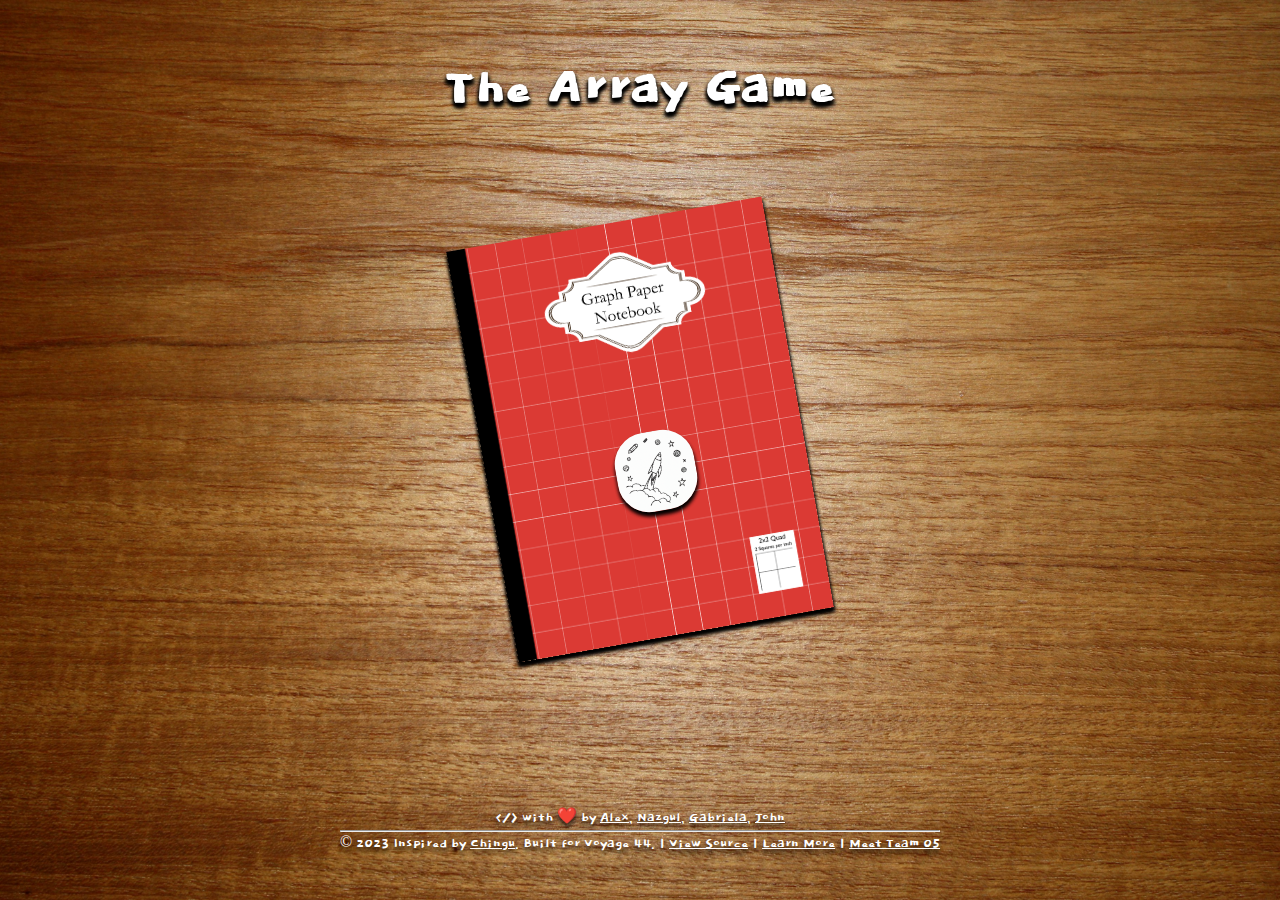
<file: index.html>
<!DOCTYPE html>
<html lang="en">
  <head>
    <meta charset="UTF-8" />
    <meta http-equiv="X-UA-Compatible" content="IE=edge" />
    <meta name="viewport" content="width=device-width, initial-scale=1.0" />
    <link
      rel="apple-touch-icon"
      sizes="180x180"
      href="./docs/favicon_io/apple-touch-icon.png"
    />
    <link
      rel="icon"
      type="image/png"
      sizes="32x32"
      href="./docs/favicon_io/favicon-32x32.png"
    />
    <link
      rel="icon"
      type="image/png"
      sizes="16x16"
      href="./docs/favicon_io/favicon-16x16.png"
    />
    <link rel="preconnect" href="https://fonts.googleapis.com" />
    <link rel="preconnect" href="https://fonts.gstatic.com" crossorigin />
    <link
      href="https://fonts.googleapis.com/css2?family=Dokdo&family=Montserrat:wght@400;700&display=swap"
      rel="stylesheet"
    />
    <link rel="manifest" href="/site.webmanifest" />
    <link rel="stylesheet" href="src/css/landingpage.css" />
    <title>Array Game</title>
  </head>
  <body>
    <h1>The Array Game</h1>
    <main>
      <div>
        <img class="notebook" src="docs/images/Notebook_cover.png" />

        <a href="./game_page.html"
          ><img class="goSticker" src="docs/images/takeoff.png"
        /></a>
      </div>
    </main>
    <footer>
      <span> &lt;/&gt; with </span>❤️<span> by </span>
      <span>
        <a href="https://github.com/goodman2814" target="_blank">Alex</a>,
        <a href="https://github.com/nazgul7d" target="_blank">Nazgul</a>,
        <a href="https://github.com/PaulaR-05" target="_blank"> Gabriela</a>,
        <a href="https://github.com/Foughty" target="_blank">John</a>
      </span>
      <hr />
      <span> © 2023 </span>
      <span
        >Inspired by <a href="https://www.chingu.io" target="_blank">Chingu</a>.
        Built for Voyage 44. |
        <a
          href="https://github.com/chingu-voyages/v44-tier1-team-05"
          target="_blank"
          >View Source</a
        >
        |
        <a
          href="https://github.com/chingu-voyages/v44-tier1-team-05/"
          target="_blank"
          >Learn More</a
        >
      </span>
      |
      <a href="meet_team.html" id="developersPage">Meet Team 05</a>
    </footer>
    <script src="src/js/app.js"></script>
  </body>
</html>
</file>
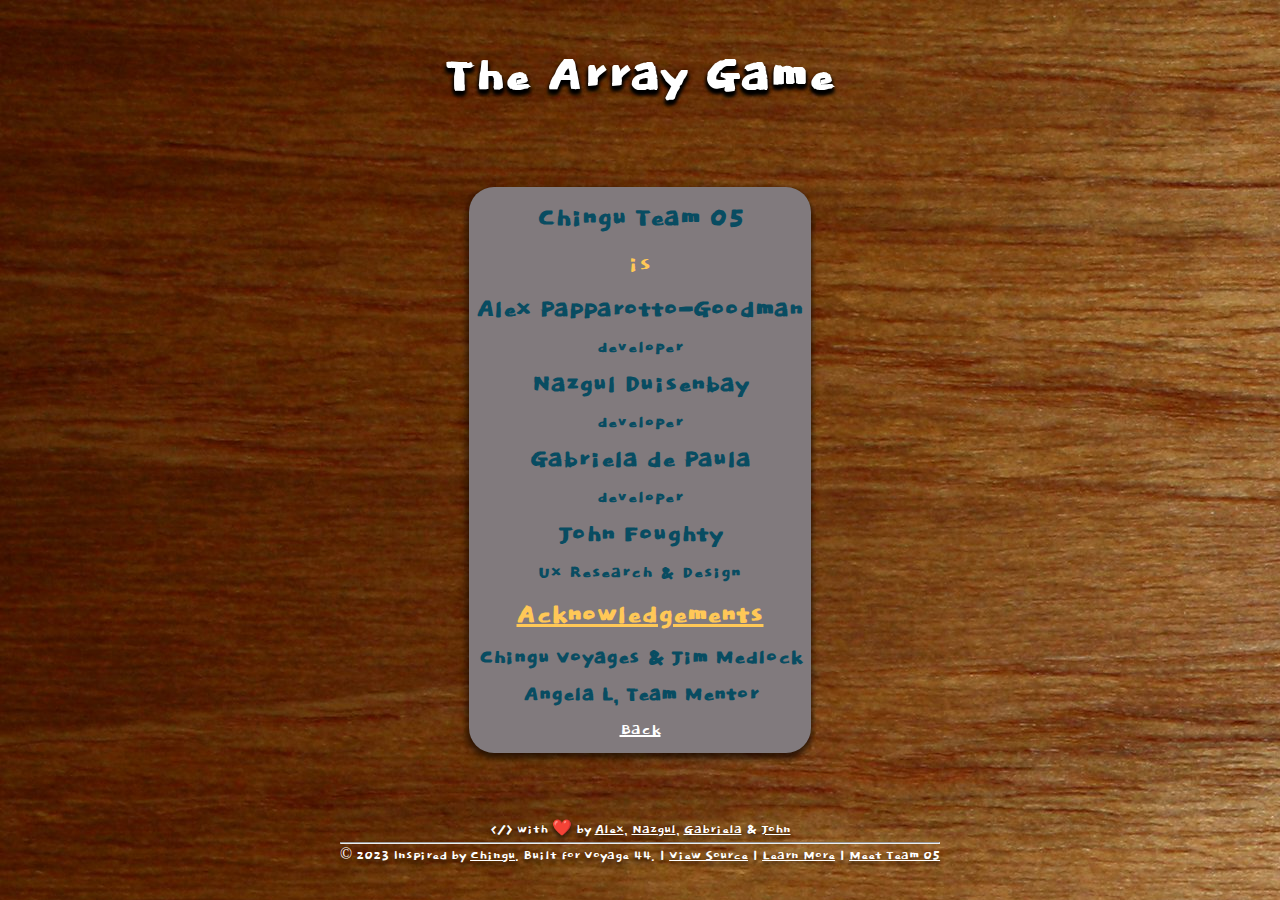
<file: meet_team.html>
<!DOCTYPE html>
<html lang="en">
  <head>
    <meta charset="UTF-8" />
    <meta http-equiv="X-UA-Compatible" content="IE=edge" />
    <meta name="viewport" content="width=device-width, initial-scale=1.0" />
    <link
      href="https://fonts.googleapis.com/css2?family=Dokdo&family=Montserrat:wght@400;700&display=swap"
      rel="stylesheet"
    />
    <link rel="stylesheet" href="src/css/meetpage.css" />
    <title>Meet the team</title>
  </head>
  <body>
    <header>
      <h1>The Array Game</h1>
    </header>
    <main>
      <h1>Chingu Team 05</h1>
      <p>is</p>
      <div class="chingu_team">
        <div class="chingu_member">
          <a href="https://github.com/goodman2814" target="_blank"
            >Alex Papparotto-Goodman</a
          >
          <p>developer</p>
        </div>
        <div class="chingu_member">
          <a href="https://github.com/nazgul7d" target="_blank"
            >Nazgul Duisenbay</a
          >
          <p>developer</p>
        </div>
        <div class="chingu_member">
          <a href="https://github.com/PaulaR-05" target="_blank"
            >Gabriela de Paula</a
          >
          <p>developer</p>
        </div>
        <div class="chingu_member">
          <a href="https://github.com/Foughty" target="_blank">John Foughty</a>
          <p>Ux Research & Design</p>
        </div>
      </div>
      <div class="chingu_acknowledgements">
        <h1>Acknowledgements</h1>
        <ul>
          <li>Chingu Voyages & Jim Medlock</li>
          <li>Angela L, Team Mentor</li>
        </ul>
        <a href="game_page.html" class="back_link">Back</a>
      </div>
    </main>
    <footer>
      <span> &lt;/&gt; with </span>❤️<span> by </span>
      <span>
        <a href="https://github.com/goodman2814" target="_blank">Alex</a>,
        <a href="https://github.com/nazgul7d" target="_blank">Nazgul</a>,
        <a href="https://github.com/PaulaR-05" target="_blank">Gabriela</a> &
        <a href="https://github.com/Foughty" target="_blank">John</a>
      </span>
      <hr />
      <span> © 2023 </span>
      <span
        >Inspired by <a href="https://www.chingu.io" target="_blank">Chingu</a>.
        Built for Voyage 44. |
        <a
          href="https://github.com/chingu-voyages/v44-tier1-team-05"
          target="_blank"
          >View Source</a
        >
        |
        <a
          href="https://github.com/chingu-voyages/v44-tier1-team-05/"
          target="_blank"
          >Learn More</a
        >
      </span>
      |
      <a href="meet_team.html" id="developersPage">Meet Team 05</a>
    </footer>
  </body>
</html>
</file>
<file: src/css/landingpage.css>
/*
  1. Use a more-intuitive box-sizing model.
*/
*,
*::before,
*::after {
  box-sizing: border-box;
}
/*
  2. Remove default margin
*/
* {
  margin: 0;
}
/*
  3. Allow percentage-based heights in the application
*/
html,
body {
  height: 100vh;
  font-family: "Dokdo", cursive;
}
/*
  Typographic tweaks!
  4. Add accessible line-height
  5. Improve text rendering
*/
body {
  line-height: 1.5;
  -webkit-font-smoothing: antialiased;
}
/*
  6. Improve media defaults
*/
img,
picture,
video,
canvas,
svg,
hr {
  display: block;
  max-width: 100%;
}
/*
  7. Remove built-in form typography styles
*/
input,
button,
textarea,
select {
  font: inherit;
}
/*
  8. Avoid text overflows
*/
p,
h1,
h2,
h3,
h4,
h5,
h6 {
  overflow-wrap: break-word;
}

body {
  box-sizing: border-box;

  background-image: url("../../docs/images/wood-grain-texture.jpg");

  background-size: cover;
  background-position: right;
  min-height: 100vh;
  display: grid;
  place-items: center;

  cursor: url("../../docs/images/Rocket_Ship_Blue_cursor.png"), auto;

}

h1 {
  color: white;
  font-size: 60px;
  text-shadow: 0px 4px 4px rgba(0, 0, 0, 1), 0px 4px 4px rgba(0, 0, 0, 1),
    0px 4px 4px rgba(0, 0, 0, 1);
}

.notebook {
  width: 20em;
  transform: rotate(-10deg);
  box-shadow: 0px 4px 4px rgba(0, 0, 0, 1), 0px 4px 4px rgba(0, 0, 0, 0.25),
    0px 4px 4px rgba(0, 0, 0, 1);
}

.goSticker {
  width: 5em;
  border-radius: 2em;
  transform: rotate(-10deg);
  position: relative;
  top: -13em;
  left: 8.5em;
  box-shadow: 0px 4px 4px rgba(0, 0, 0, 0.25), 0px 4px 4px rgba(0, 0, 0, 0.25),
    0px 4px 4px rgba(0, 0, 0, 1);
  cursor: url("../../docs/images/Rocket_Ship_Blue_cursor.png"), auto;
}
footer {
  text-align: center;
  color: white;
  text-shadow: 0px 4px 4px rgba(0, 0, 0, 0.25), 0px 4px 4px rgba(0, 0, 0, 0.25),
    0px 4px 4px rgba(0, 0, 0, 0.25);
}

footer a {
  color: white;
}
</file>
<file: src/css/meetpage.css>
*/ *,
*::before,
*::after {
  box-sizing: border-box;
}
/*
  2. Remove default margin
*/
* {
  margin: 0;
}
/*
  3. Allow percentage-based heights in the application
*/
html,
body {
  height: 100%;
}
/*
  Typographic tweaks!
  4. Add accessible line-height
  5. Improve text rendering
*/
body {
  line-height: 1.5;
  -webkit-font-smoothing: antialiased;
}
/*
  6. Improve media defaults
*/
img,
picture,
video,
canvas,
svg {
  display: block;
  max-width: 100%;
}
/*
  7. Remove built-in form typography styles
*/
input,
button,
textarea,
select {
  font: inherit;
}
/*
  8. Avoid text overflows
*/
p,
h1,
h2,
h3,
h4,
h5,
h6 {
  overflow-wrap: break-word;
}
/*
  9. Create a root stacking context
*/
#root,
#__next {
  isolation: isolate;
}

body {
  display: grid;
  place-items: center;
  font-family: "Dokdo", cursive;
  background-image: url("../../docs/images/wood-grain-texture.jpg");

  min-height: 100vh;
  text-align: center;
  font-weight: 400;
  cursor: url("../../docs/images/Rocket_Ship_Blue_cursor.png"), auto;
}

header h1 {
  color: white;
  font-size: 60px;
  text-shadow: 0px 4px 4px rgba(0, 0, 0, 1), 0px 4px 4px rgba(0, 0, 0, 1),
    0px 4px 4px rgba(0, 0, 0, 1);
}

main {
  padding: 0.5em;
  color: #084c61;
  border-radius: 25px;
  background: rgba(129, 122, 125, 1);
  box-shadow: -1px 4px 4px 4px rgba(0, 0, 0, 0.25),
    0px 4px 4px rgba(0, 0, 0, 0.25), 0px 4px 4px rgba(0, 0, 0, 0.25);
}

main p {
  color: rgba(255, 200, 87, 1);
  font-size: 30px;
}

.chingu_team {
  display: flex;
  flex-direction: column;
  justify-content: space-around;
}

.chingu_member a {
  font-weight: bold;
  font-size: 30px;
  color: #084c61;
  text-decoration: none;
}
.chingu_member p {
  font-weight: bold;

  color: #084c61;
  letter-spacing: 0.05em;
}
.chingu_member p {
  font-size: 20px;
}

.back_link {
  color: White;
  font-size: 20px;
}
.chingu_acknowledgements h1 {
  margin-top: 0.1em;
  color: rgb(255, 200, 87, 1);
  text-decoration: underline;
}

ul li {
  margin-left: -1.5em;
  list-style: none;
  color: #084c61;
  font-size: 25px;
  font-weight: bold;
}

footer,
footer a {
  text-shadow: 0px 4px 4px rgba(0, 0, 0, 0.25), 0px 4px 4px rgba(0, 0, 0, 0.25),
    0px 4px 4px rgba(0, 0, 0, 0.1);
  color: white;
  cursor: url("../../docs/images/Rocket_Ship_Blue_cursor.png"), auto;
}
</file>
